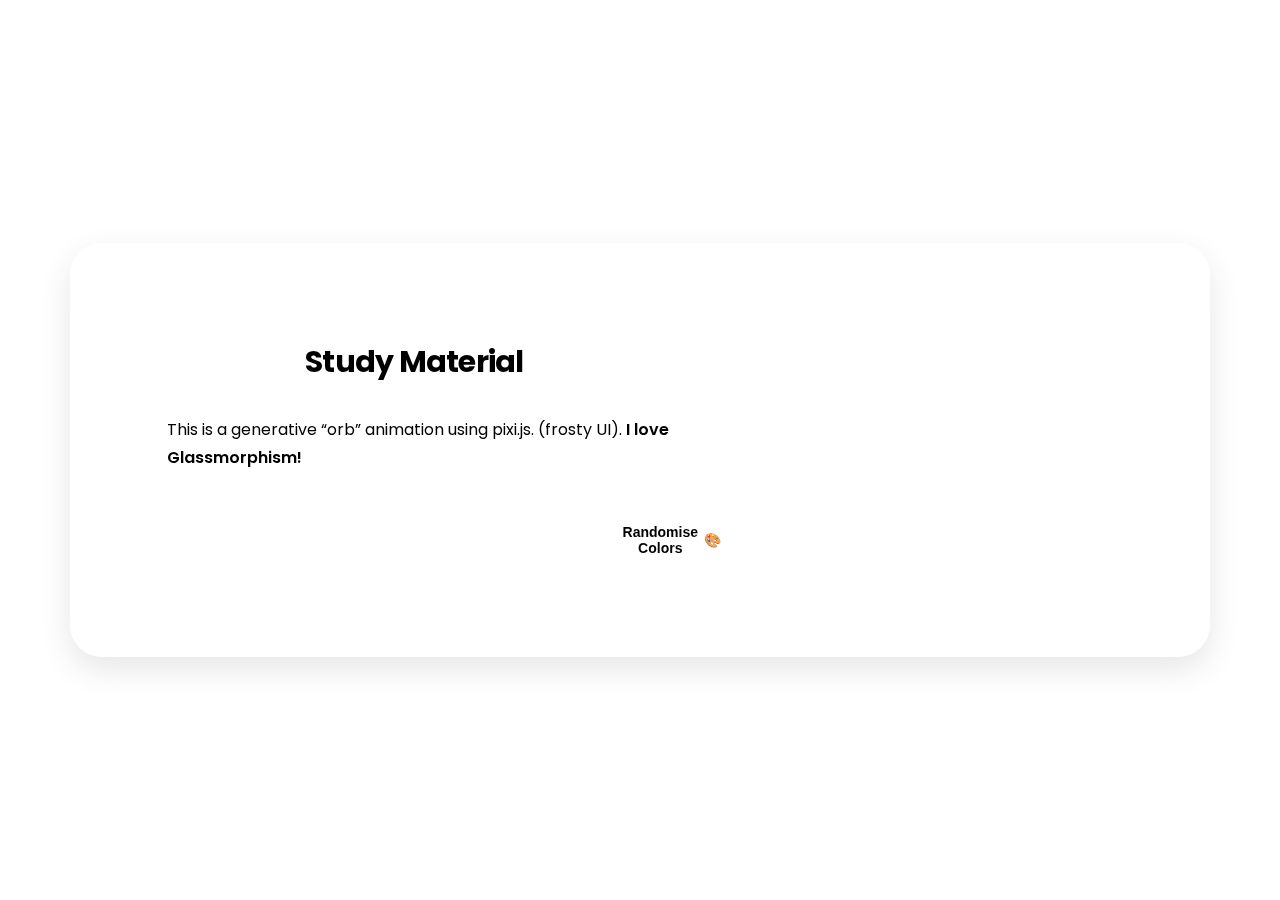
<file: Glass Morphism/index.html>
<!DOCTYPE html>
<html lang="en">

<head>
  <meta charset="UTF-8">
  <title>Important Links</title>
  <link rel="preconnect" href="https://fonts.gstatic.com" />
  <link href="https://fonts.googleapis.com/css2?family=Poppins:wght@400;600;700&display=swap" rel="stylesheet" />

  <meta name="viewport" content="width=device-width, initial-scale=1">
  <link rel="stylesheet" href="./style.css">

</head>

<body>
  <!-- partial:index.partial.html -->
  <!-- Canvas -->
  <canvas class="orb-canvas"></canvas>
  <!-- Overlay -->
  <div class="overlay">
    <!-- Overlay inner wrapper -->
    <div class="overlay__inner">
      <!-- Title -->
      <h1 class="overlay__title">
        Study Material
        <span class="text-gradient">Links</span>
      </h1>
      <!-- Description -->
      <p class="overlay__description">
        This is a generative “orb” animation
        using pixi.js. (frosty UI).
        <strong>I love Glassmorphism!</strong>
      </p>
      <!-- Buttons -->
      <div class="overlay__btns">

        <!-- <button class="overlay__btn overlay__btn--transparent"> -->
        <button class="overlay__btn">
            <a href="https://githubhosting.github.io/books/"
              target="_blank">
              1st Sem P-Cycle
            </a>
        </button>
        <button class="overlay__btn">
          <a href="https://githubhosting.github.io/chemistrycycle/"
            target="_blank">
            1st Sem C-Cycle
          </a>
      </button><button class="overlay__btn">
        <a href="#"
          target="_blank">
          2nd Sem P-Cycle
        </a>
    </button><button class="overlay__btn">
      <a href="#"
        target="_blank">
        2nd Sem C-Cycle
      </a>
  </button>

        <button class="overlay__btn overlay__btn--colors overlay__btn--transparent">
          <span>Randomise Colors</span>
          <span class="overlay__btn-emoji">🎨</span>
        </button>
      </div>
    </div>
  </div>
  <!-- partial -->
  <script type="module" src="./script.js"></script>

</body>

</html>
</file>
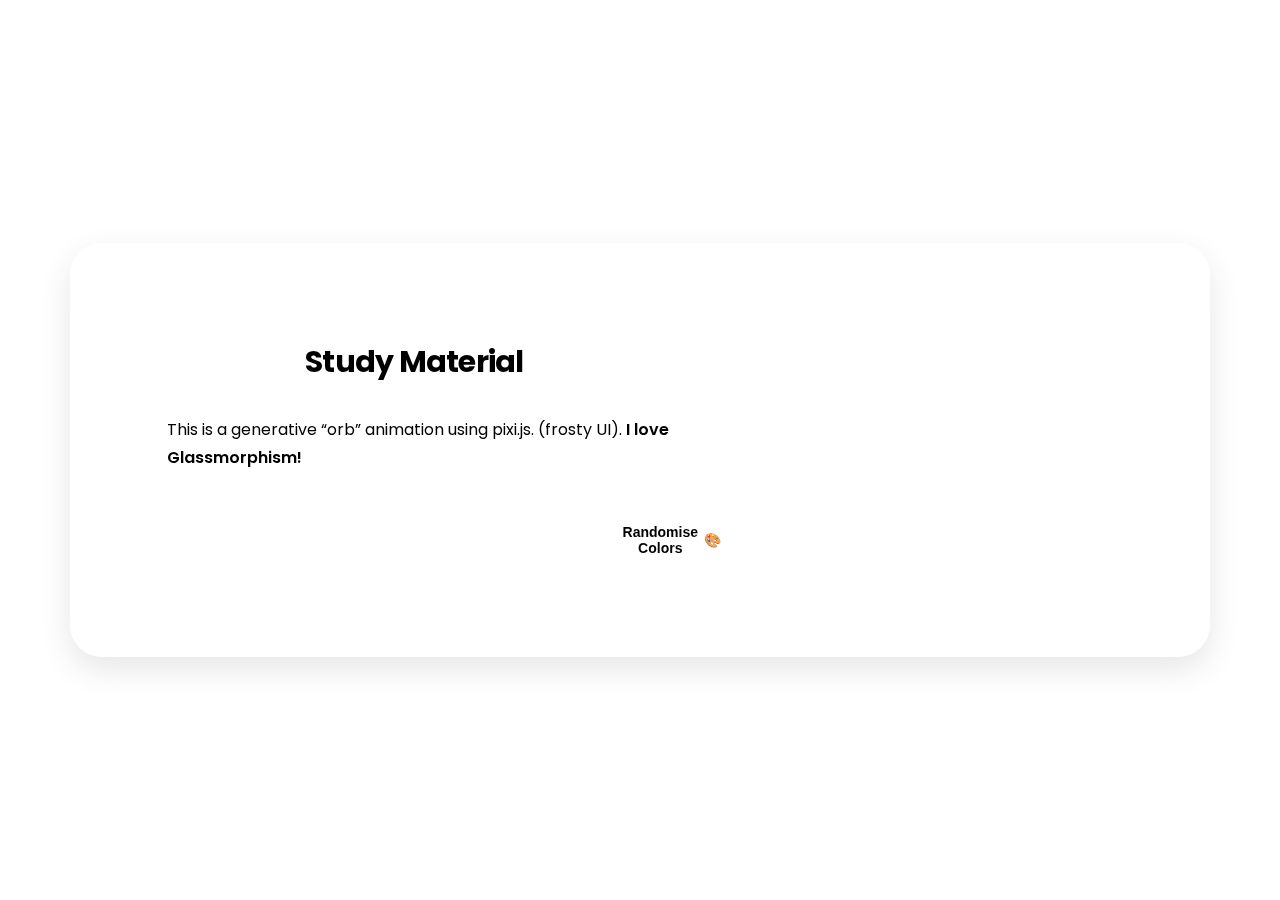
<file: glassui.html>
<!DOCTYPE html>
<html lang="en">

<head>
  <meta charset="UTF-8">
  <title>Important Links</title>
  <link rel="preconnect" href="https://fonts.gstatic.com" />
  <link href="https://fonts.googleapis.com/css2?family=Poppins:wght@400;600;700&display=swap" rel="stylesheet" />

  <meta name="viewport" content="width=device-width, initial-scale=1">
  <link rel="stylesheet" href="Glass Morphism/style.css">

</head>

<body>
  <!-- partial:index.partial.html -->
  <!-- Canvas -->
  <canvas class="orb-canvas"></canvas>
  <!-- Overlay -->
  <div class="overlay">
    <!-- Overlay inner wrapper -->
    <div class="overlay__inner">
      <!-- Title -->
      <h1 class="overlay__title">
        Study Material
        <span class="text-gradient">Links</span>
      </h1>
      <!-- Description -->
      <p class="overlay__description">
        This is a generative “orb” animation
        using pixi.js. (frosty UI).
        <strong>I love Glassmorphism!</strong>
      </p>
      <!-- Buttons -->
      <div class="overlay__btns">

        <!-- <button class="overlay__btn overlay__btn--transparent"> -->
        <button class="overlay__btn">
            <a href="https://githubhosting.github.io/books/"
              target="_blank">
              1st Sem P-Cycle
            </a>
        </button>
        <button class="overlay__btn">
          <a href="https://githubhosting.github.io/chemistrycycle/"
            target="_blank">
            1st Sem C-Cycle
          </a>
      </button><button class="overlay__btn">
        <a href="#"
          target="_blank">
          2nd Sem P-Cycle
        </a>
    </button><button class="overlay__btn">
      <a href="#"
        target="_blank">
        2nd Sem C-Cycle
      </a>
  </button>

        <button class="overlay__btn overlay__btn--colors overlay__btn--transparent">
          <span>Randomise Colors</span>
          <span class="overlay__btn-emoji">🎨</span>
        </button>
      </div>
    </div>
  </div>
  <!-- partial -->
  <script type="module" src="Glass Morphism/script.js"></script>

</body>

</html>
</file>
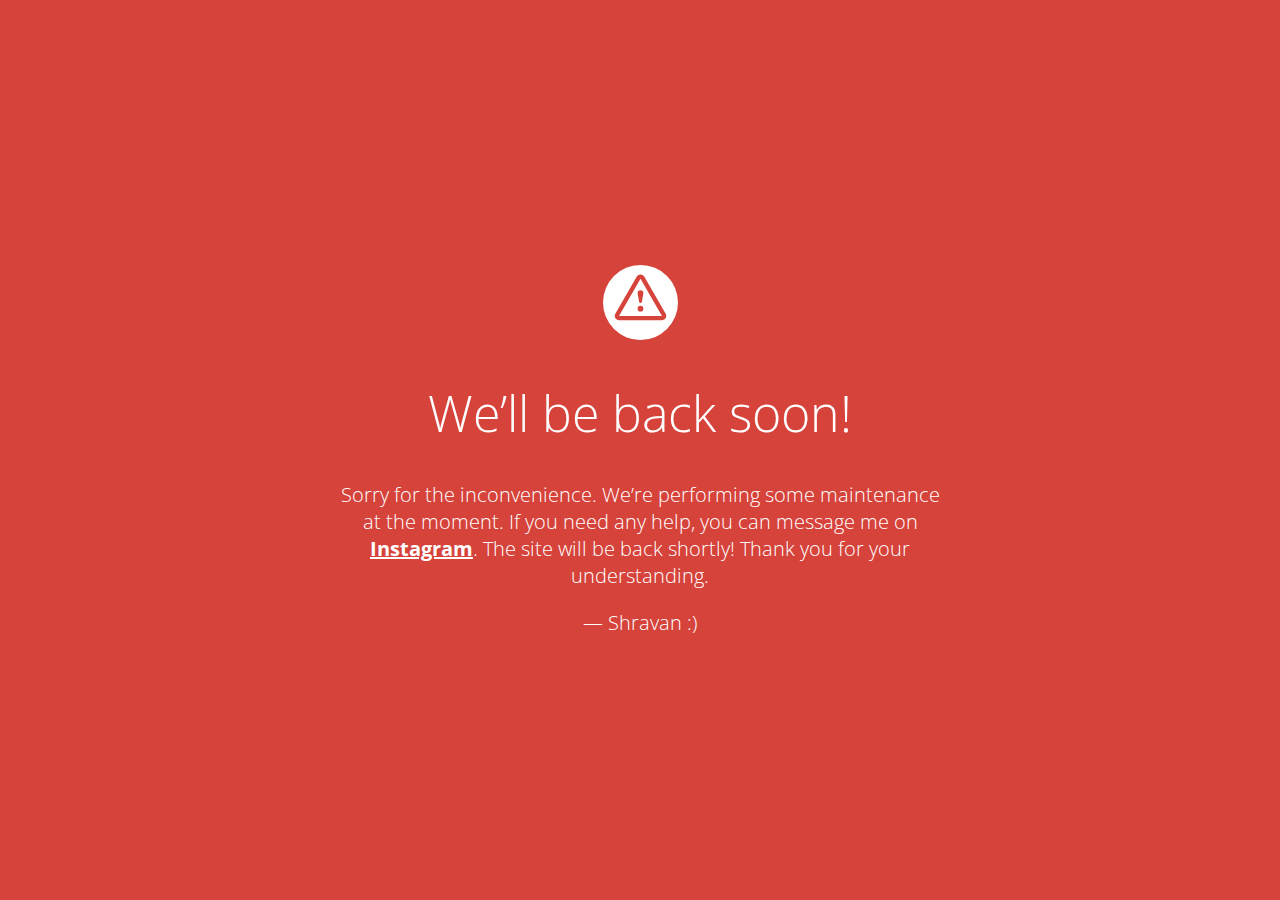
<file: index404.html>
<!doctype html>
<title>Site Maintenance</title>
<link href="https://fonts.googleapis.com/css?family=Open+Sans:300,400,700" rel="stylesheet">
<style>
    html,
    body {
        padding: 0;
        margin: 0;
        width: 100%;
        height: 100%;
    }

    * {
        box-sizing: border-box;
    }

    body {
        text-align: center;
        padding: 0;
        background: #d6433b;
        color: #fff;
        font-family: Open Sans;
    }

    h1 {
        font-size: 50px;
        font-weight: 100;
        text-align: center;
    }

    body {
        font-family: Open Sans;
        font-weight: 100;
        font-size: 20px;
        color: #fff;
        text-align: center;
        display: -webkit-box;
        display: -ms-flexbox;
        display: flex;
        -webkit-box-pack: center;
        -ms-flex-pack: center;
        justify-content: center;
        -webkit-box-align: center;
        -ms-flex-align: center;
        align-items: center;
    }

    article {
        display: block;
        width: 700px;
        padding: 50px;
        margin: 0 auto;
    }

    a {
        color: #fff;
        font-weight: bold;
    }

    a:hover {
        text-decoration: none;
    }

    svg {
        width: 75px;
        margin-top: 1em;
    }
</style>

<article>
    <svg xmlns="http://www.w3.org/2000/svg" viewBox="0 0 202.24 202.24">
        <defs>
            <style>
                .cls-1 {
                    fill: #fff;
                }
            </style>
        </defs>
        <title>Asset 3</title>
        <g id="Layer_2" data-name="Layer 2">
            <g id="Capa_1" data-name="Capa 1">
                <path class="cls-1"
                    d="M101.12,0A101.12,101.12,0,1,0,202.24,101.12,101.12,101.12,0,0,0,101.12,0ZM159,148.76H43.28a11.57,11.57,0,0,1-10-17.34L91.09,31.16a11.57,11.57,0,0,1,20.06,0L169,131.43a11.57,11.57,0,0,1-10,17.34Z" />
                <path class="cls-1"
                    d="M101.12,36.93h0L43.27,137.21H159L101.13,36.94Zm0,88.7a7.71,7.71,0,1,1,7.71-7.71A7.71,7.71,0,0,1,101.12,125.63Zm7.71-50.13a7.56,7.56,0,0,1-.11,1.3l-3.8,22.49a3.86,3.86,0,0,1-7.61,0l-3.8-22.49a8,8,0,0,1-.11-1.3,7.71,7.71,0,1,1,15.43,0Z" />
            </g>
        </g>
    </svg>
    <h1>We&rsquo;ll be back soon!</h1>
    <div>
        <p>Sorry for the inconvenience. We&rsquo;re performing some maintenance at the moment. If you need any help, you
            can message me on <a href="https://instagram.com/shravan_revanna">Instagram</a>. The site will be back shortly! Thank you for your understanding.</p>
        <p>&mdash; Shravan :)</p>
    </div>
</article>
</file>
<file: Glass Morphism/style.css>
:root {
  --dark-color: hsl(var(--hue), 100%, 9%);
  --light-color: hsl(var(--hue), 95%, 98%);
  --base: hsl(var(--hue), 95%, 50%);
  --complimentary1: hsl(var(--hue-complimentary1), 95%, 50%);
  --complimentary2: hsl(var(--hue-complimentary2), 95%, 50%);

  --font-family: "Poppins", system-ui;

  --bg-gradient: linear-gradient(
    to bottom,
    hsl(var(--hue), 95%, 99%),
    hsl(var(--hue), 95%, 84%)
  );
}

* {
  margin: 0;
  padding: 0;
  box-sizing: border-box;
}

html {
  -webkit-font-smoothing: antialiased;
  -moz-osx-font-smoothing: grayscale;
}

body {
  max-width: 1920px;
  min-height: 100vh;
  display: grid;
  place-items: center;
  padding: 2rem;
  font-family: var(--font-family);
  color: var(--dark-color);
  background: var(--bg-gradient);
}

.orb-canvas {
  position: fixed;
  top: 0;
  left: 0;
  width: 100%;
  height: 100%;
  pointer-events: none;
  z-index: -1;
}

strong {
  font-weight: 600;
}

.overlay {
  width: 100%;
  max-width: 1140px;
  max-height: 640px;
  padding: 6rem;
  display: flex;
  align-items: center;
  background: rgba(255, 255, 255, 0.375);
  box-shadow: 0 0.75rem 2rem 0 rgba(0, 0, 0, 0.1);
  border-radius: 2rem;
  border: 1px solid rgba(255, 255, 255, 0.125);
}

.overlay__inner {
  max-width: 36rem;
}

.overlay__title {
  text-align: center;
  font-size: 1.875rem;
  line-height: 2.75rem;
  font-weight: 700;
  letter-spacing: -0.025em;
  margin-bottom: 2rem;
}

.text-gradient {
  background-image: linear-gradient(
    45deg,
    var(--base) 25%,
    var(--complimentary2)
  );
  -webkit-background-clip: text;
  background-clip: text;
  -webkit-text-fill-color: transparent;
  -moz-background-clip: text;
  -moz-text-fill-color: transparent;
}

.overlay__description {
  font-size: 1rem;
  line-height: 1.75rem;
  margin-bottom: 3rem;
}

.overlay__btns {
  width: 100%;
  display: flex;
  justify-content: center;
}

.overlay__btn {
  width: 50%;
  padding: 10px;
  height: 2.5rem;
  display: flex;
  justify-content: center;
  align-items: center;
  font-size: 0.875rem;
  font-weight: 600;
  color: var(--light-color);
  background: var(--dark-color);
  border: none;
  border-radius: 0.5rem;
  transition: transform 150ms ease;
  outline-color: hsl(var(--hue), 95%, 50%);
  margin-left: 1rem;
  margin-right: 1rem;
}

.overlay__btn:hover {
  transform: scale(1.05);
  cursor: pointer;
}

.overlay__btn--transparent {
  background: transparent;
  color: var(--dark-color);
  border: 2px solid var(--dark-color);
  border-width: 2px;
  margin-right: 0.75rem;
}

.overlay__btn-emoji {
  margin-left: 0.375rem;
}

a {
  text-decoration: none;
  color: #fff;
  width: 100%;
  height: 100%;
  display: flex;
  justify-content: center;
  align-items: center;
}

/* Not too many browser support this yet but it's good to add! */
@media (prefers-contrast: high) {
  .orb-canvas {
    display: none;
  }
}

@media only screen and (max-width: 1140px) {
  .overlay {
    padding: 8rem 4rem;
  }
}

@media only screen and (max-width: 840px) {
  body {
    padding: 1.5rem;
  }

  .overlay {
    padding: 4rem;
    height: auto;
  }

  .overlay__title {
    font-size: 1.25rem;
    line-height: 2rem;
    margin-bottom: 1.5rem;
  }

  .overlay__description {
    font-size: 0.875rem;
    line-height: 1.5rem;
    margin-bottom: 2.5rem;
  }
}

@media only screen and (max-width: 600px) {
  .overlay {
    padding: 1rem;
  }

  .overlay__btns {
    flex-wrap: wrap;
  }

  .overlay__btn {
    width: 100%;
    font-size: 0.75rem;
    margin-right: 0;
  }

  .overlay__btn {
    margin-bottom: 2rem;
    margin-left: 1rem;
    margin-right: 1rem;
  }
}

/* For Laptop */
@media screen and (min-width: 1440px) {
}

/* For large Screen */
@media only screen and (max-width: 1024px) {
  
}
</file>
